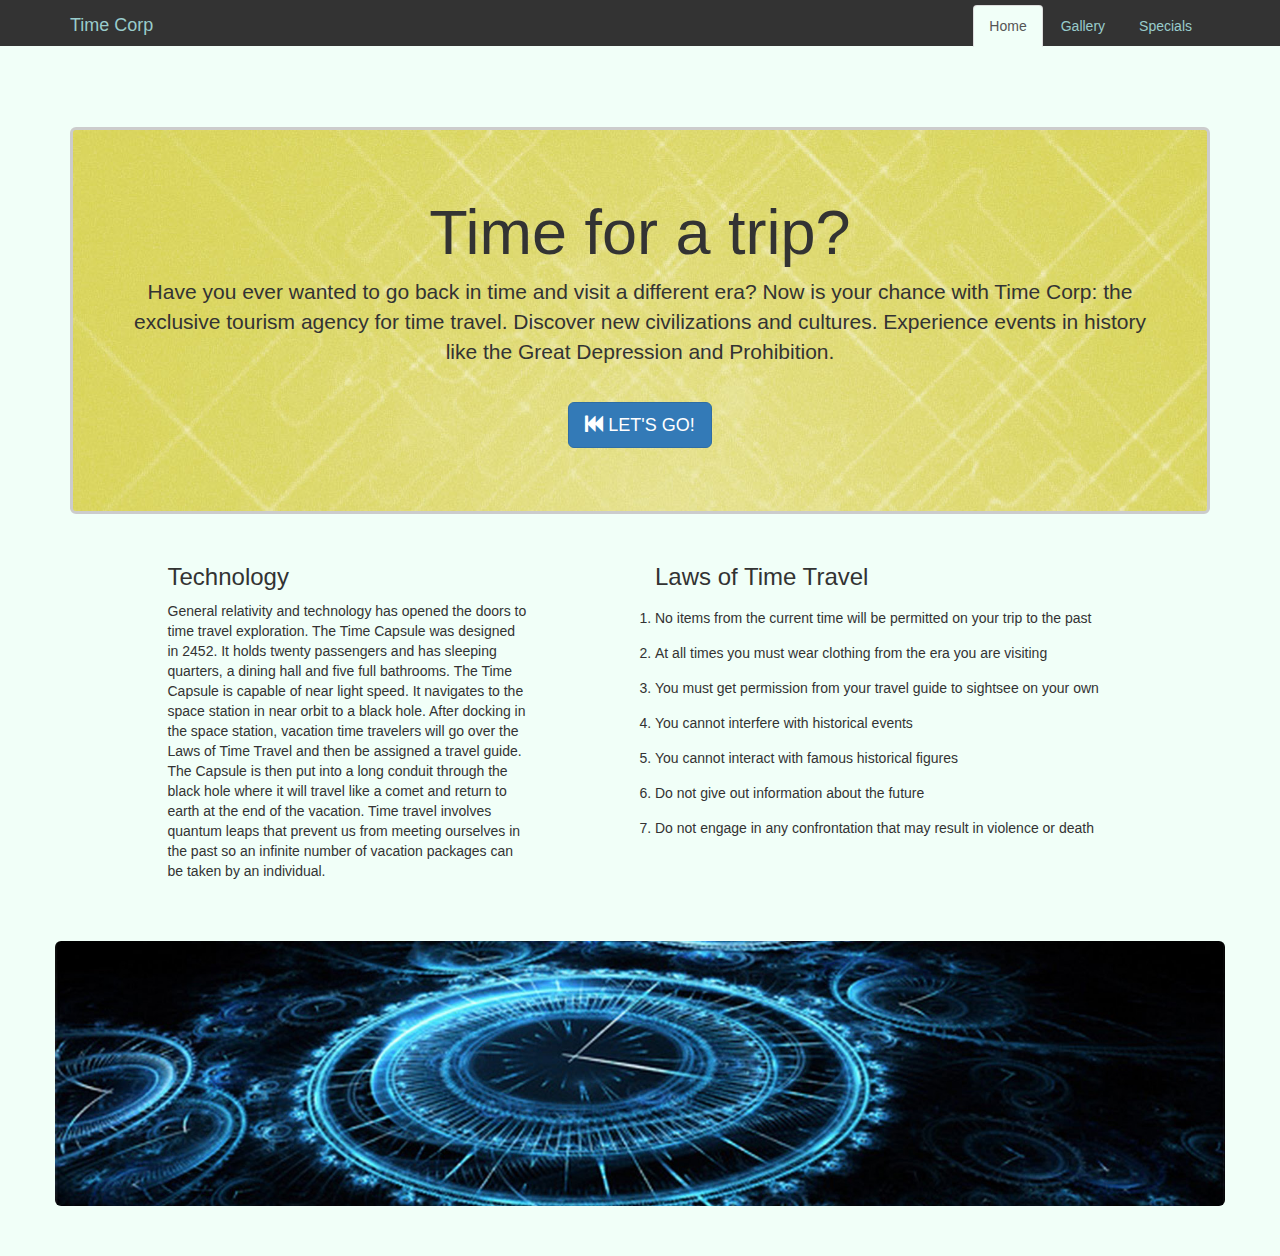
<file: index.html>
<!DOCTYPE html>
<html lang="en">
  <head>
    <meta charset="utf-8">
    <meta http-equiv="X-UA-Compatible" content="IE=edge">
    <meta name="viewport" content="width=device-width, initial-scale=1">
    <!-- The above 3 meta tags *must* come first in the head; any other head content must come *after* these tags -->
    <meta name="description" content="">
    <meta name="author" content="">
    <link rel="icon" href="../../favicon.ico">
  
    <title>Time Corp - Home</title>

    <!-- Bootstrap core CSS -->
    <link href="assets/css/bootstrap.min.css" rel="stylesheet">

    <!-- IE10 viewport hack for Surface/desktop Windows 8 bug -->
    <link href="assets/css/ie10-viewport-bug-workaround.css" rel="stylesheet">

    <!-- Custom styles for this template -->
    <link href="assets/css/custom.css" rel="stylesheet">
    
   <noscript><h5 style="text-align:center; color:red;">Please use a browser with JavaScript for full functionality</h5></noscript>
  </head>

  <body>

    <!-- Fixed navbar -->
    <nav class="navbar navbar-default navbar-fixed-top">
    	<div class="container">
        	<div class="navbar-header">
            	<button type="button" class="navbar-toggle collapsed" data-toggle="collapse" data-target="#navbar" aria-expanded="false" aria-controls="navbar">
            		<span class="sr-only">Toggle navigation</span>
            		<span class="icon-bar"></span>
            		<span class="icon-bar"></span>
            		<span class="icon-bar"></span>
          		</button>
          		<a class="navbar-brand" href="#">Time Corp</a>
        	</div>
            <div id="navbar" class="navbar-collapse collapse pull-right">
				<ul class="nav nav-tabs">
  					<li class="active"><a href="#">Home</a></li>
        			<li><a href="gallery.html">Gallery</a></li>
					<li><a href="specials.html">Specials</a></li>
				</ul>
    		</div>
    	</div>
	</nav>

    <div class="container">

      <!-- Main component for a primary marketing message or call to action -->
      <div class="jumbotron">
        <h1>Time for a trip?</h1>
    	<p>Have you ever wanted to go back in time and visit a different era? Now is your chance with Time Corp: the exclusive tourism agency for time travel. Discover new civilizations and cultures. Experience events in history like the Great Depression and Prohibition. </p><br/>
		<p>
   			<a class="btn btn-lg btn-primary" href="specials.html" role="button"><span class="glyphicon glyphicon-fast-backward"></span> LET'S GO! </a>
		</p>
	</div>
	<div class="row">
      	<div class="col-sm-offset-1 col-md-4">
        	<h3>Technology</h3>
            <p>General relativity and technology has opened the doors to time travel exploration. The Time Capsule was designed in 2452. It holds twenty passengers and has sleeping quarters, a dining hall and five full bathrooms. The Time Capsule is capable of near light speed. It navigates to the space station in near orbit to a black hole. After docking in the space station, vacation time travelers will go over the Laws of Time Travel and then be assigned a travel guide. The Capsule is then put into a long conduit through the black hole where it will travel like a comet and return to earth at the end of the vacation. Time travel involves quantum leaps that prevent us from meeting ourselves in the past so an infinite number of vacation packages can be taken by an individual.</p>
		</div>
      	<div class="col-sm-offset-1 col-md-6">
        	<h3>Laws of Time Travel</h3>
            <ol class="laws">
            	<li> No items from the current time will be permitted on your trip to the past</li>
        		<li> At all times you must wear clothing from the era you are visiting</li>
        		<li> You must get permission from your travel guide to sightsee on your own</li>
        		<li> You cannot interfere with historical events</li>
        		<li> You cannot interact with famous historical figures</li>
        		<li> Do not give out information about the future</li>
        		<li> Do not engage in any confrontation that may result in violence or death</li>
        	</ol>
		</div>
  	</div>
	<div class="row" id="home-image">
    	<img class="img-responsive img-rounded" src="assets/img/ttravel.jpg" alt="time-travel" />
    </div>
        	

    </div> <!-- /container -->


    <!-- Bootstrap core JavaScript
    ================================================== -->
    <!-- Placed at the end of the document so the pages load faster -->
    <script src="https://ajax.googleapis.com/ajax/libs/jquery/1.11.3/jquery.min.js"></script>
    <script>window.jQuery || document.write('<script src="../../assets/js/vendor/jquery.min.js"><\/script>')</script>
    <script src="assets/js/bootstrap.min.js"></script>
    <!-- IE10 viewport hack for Surface/desktop Windows 8 bug -->
    <script src="assets/js/ie10-viewport-bug-workaround.js"></script>
  </body>
</html>
</file>
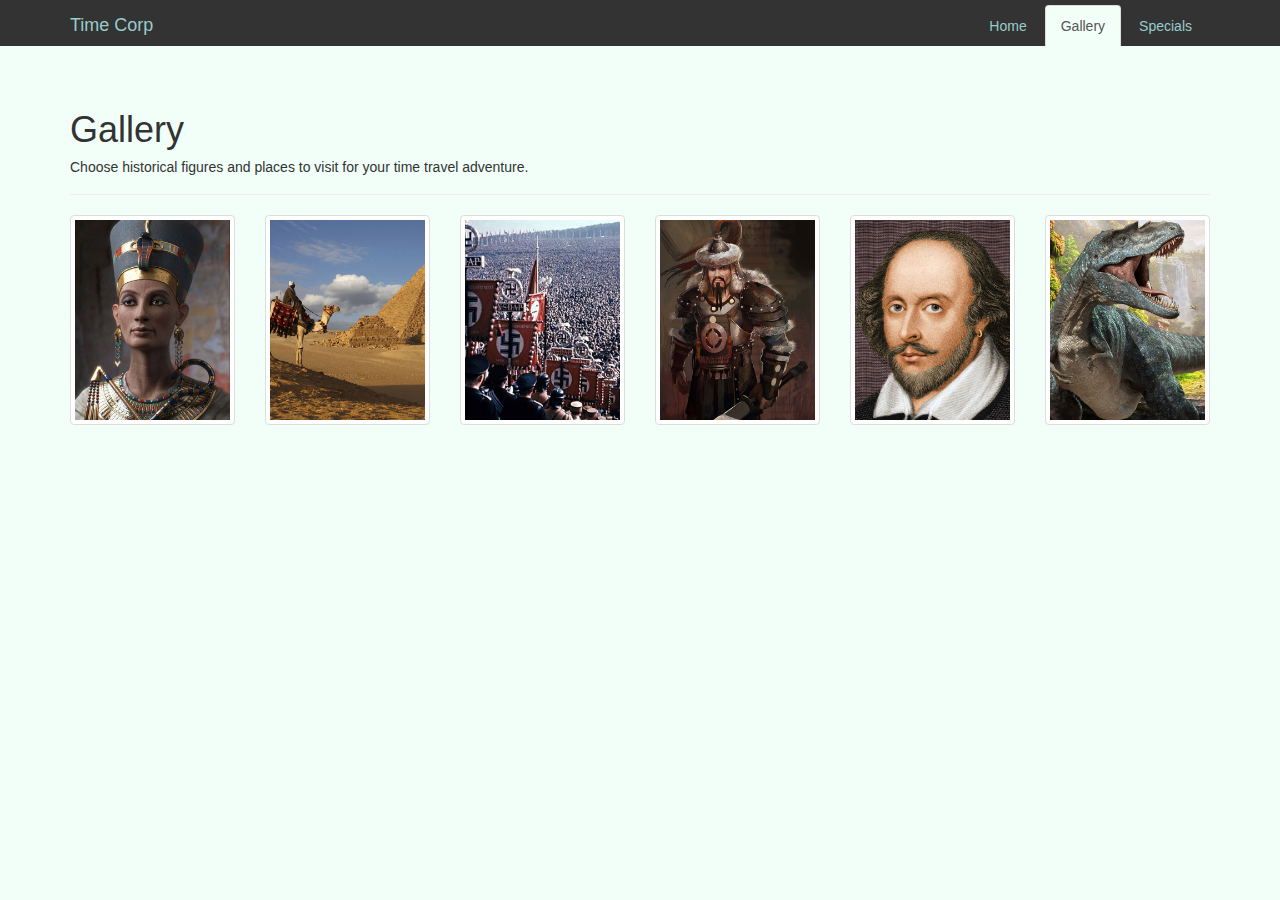
<file: gallery.html>
<!DOCTYPE html>
<html lang="en">
  <head>
    <meta charset="utf-8">
    <meta http-equiv="X-UA-Compatible" content="IE=edge">
    <meta name="viewport" content="width=device-width, initial-scale=1">
    <!-- The above 3 meta tags *must* come first in the head; any other head content must come *after* these tags -->
    <meta name="description" content="">
    <meta name="author" content="">
    <link rel="icon" href="../../favicon.ico">

    <title>Time Corp - Gallery</title>

    <!-- Bootstrap core CSS -->
    <link href="assets/css/bootstrap.min.css" rel="stylesheet">

    <!-- IE10 viewport hack for Surface/desktop Windows 8 bug -->
    <link href="assets/css/ie10-viewport-bug-workaround.css" rel="stylesheet">

    <!-- Custom styles for this template -->
    <link href="assets/css/custom.css" rel="stylesheet">
    
    <noscript><h5 style="text-align:center; color:red;">Please use a browser with JavaScript for full functionality</h5></noscript>
  </head>

  <body>

    <!-- Fixed navbar -->
    <nav class="navbar navbar-default navbar-fixed-top">
    	<div class="container">
        	<div class="navbar-header">
            	<button type="button" class="navbar-toggle collapsed" data-toggle="collapse" data-target="#navbar" aria-expanded="false" aria-controls="navbar">
            		<span class="sr-only">Toggle navigation</span>
            		<span class="icon-bar"></span>
            		<span class="icon-bar"></span>
            		<span class="icon-bar"></span>
          		</button>
          		<a class="navbar-brand" href="index.html">Time Corp</a>
        	</div>
            <div id="navbar" class="navbar-collapse collapse pull-right">
				<ul class="nav nav-tabs">
  					<li><a href="index.html">Home</a></li>
        			<li class="active"><a href="gallery.html">Gallery</a></li>
					<li><a href="specials.html">Specials</a></li>
				</ul>
    		</div>
    	</div>
	</nav>
    
	<div class="container">
		<div class="row">
    		<div class="col-lg-12">
            	<div class="page-header">
                	<h1>Gallery</h1>
                		<h5>Choose historical figures and places to visit for your time travel adventure.</h5>
            	</div>
            </div>
            <hr/>
            <!-- Image #1 -->
            <div class="col-sm-2 thumb">
                <a class="thumbnail" href="#cleopatra" data-toggle="modal" >
                    <img class="img-responsive" src="assets/img/cleopatra.jpg" alt="">
                </a>
            </div>
    		<div class="modal fade" id="cleopatra">
            	<div class="modal-dialog">
                	<div class="modal-content">
            			<div class="modal-header">
        					<button type="button" class="close" data-dismiss="modal">&times;</button>
        					<h4 class="modal-title">Cleopatra</h4>
      					</div>
                    	<div class="modal-body">
    						<img src="assets/img/cleopatra.jpg" class="img-responsive img-rounded center-block" alt="cleopatra" />
    					</div>   
          			</div>      
            	</div>
         	</div>
            
            <!-- Image #2 -->
            <div class="col-sm-2 thumb">
                <a class="thumbnail" href="#ancient-egypt" data-toggle="modal" >
                    <img class="img-responsive" src="assets/img/ancient-egypt.jpg" alt="">
                </a>
            </div>
    		<div class="modal fade" id="ancient-egypt">
            	<div class="modal-dialog">
                	<div class="modal-content">
            			<div class="modal-header">
        					<button type="button" class="close" data-dismiss="modal">&times;</button>
        					<h4 class="modal-title">Ancient Egypt</h4>
      					</div>
                    	<div class="modal-body">
    						<img src="assets/img/ancient-egypt.jpg" class="img-responsive img-rounded center-block" alt="ancient-egypt" />
    					</div>   
          			</div>      
            	</div>
         	</div>
 
            <!-- Image #3 -->
            <div class="col-sm-2 thumb">
                <a class="thumbnail" href="#nazis" data-toggle="modal" >
                    <img class="img-responsive" src="assets/img/nazis.jpg" alt="">
                </a>
            </div>
    		<div class="modal fade" id="nazis">
            	<div class="modal-dialog">
                	<div class="modal-content">
            			<div class="modal-header">
        					<button type="button" class="close" data-dismiss="modal">&times;</button>
        					<h4 class="modal-title">World War II</h4>
      					</div>
                    	<div class="modal-body">
    						<img src="assets/img/nazis.jpg" class="img-responsive img-rounded center-block" alt="nazis" />
    					</div>   
          			</div>      
            	</div>
         	</div> 

            <!-- Image #4 -->
            <div class="col-sm-2 thumb">
                <a class="thumbnail" href="#genghiskhan" data-toggle="modal" >
                    <img class="img-responsive" src="assets/img/genghiskhan.jpg" alt="">
                </a>
            </div>
    		<div class="modal fade" id="genghiskhan">
            	<div class="modal-dialog">
                	<div class="modal-content">
            			<div class="modal-header">
        					<button type="button" class="close" data-dismiss="modal">&times;</button>
        					<h4 class="modal-title">Genghis Khan</h4>
      					</div>
                    	<div class="modal-body">
    						<img src="assets/img/genghiskhan.jpg" class="img-responsive img-rounded center-block" alt="genghiskhan" />
    					</div>   
          			</div>      
            	</div>
         	</div> 
            
            <!-- Image #5 -->
            <div class="col-sm-2 thumb">
                <a class="thumbnail" href="#shakespeare" data-toggle="modal" >
                    <img class="img-responsive" src="assets/img/shakespeare.jpg" alt="">
                </a>
            </div>
    		<div class="modal fade" id="shakespeare">
            	<div class="modal-dialog">
                	<div class="modal-content">
            			<div class="modal-header">
        					<button type="button" class="close" data-dismiss="modal">&times;</button>
        					<h4 class="modal-title">William Shakespeare</h4>
      					</div>
                    	<div class="modal-body">
    						<img src="assets/img/shakespeare.jpg" class="img-responsive img-rounded center-block" alt="shakespeare" />
    					</div>   
          			</div>      
            	</div>
         	</div>
            
            <!-- Image #6 -->
            <div class="col-sm-2 thumb">
                <a class="thumbnail" href="#dinosaur" data-toggle="modal" >
                    <img class="img-responsive" src="assets/img/dinosaur.jpg" alt="">
                </a>
            </div>
    		<div class="modal fade" id="dinosaur">
            	<div class="modal-dialog">
                	<div class="modal-content">
            			<div class="modal-header">
        					<button type="button" class="close" data-dismiss="modal">&times;</button>
        					<h4 class="modal-title">Era of the Dinosaurs</h4>
      					</div>
                    	<div class="modal-body">
    						<img src="assets/img/dinosaur.jpg" class="img-responsive img-rounded center-block" alt="shakespeare" />
    					</div>   
          			</div>      
            	</div>
         	</div>
            
       </div>

    </div> <!-- /container -->
    



    <!-- Bootstrap core JavaScript
    ================================================== -->
    <!-- Placed at the end of the document so the pages load faster -->
    <script src="https://ajax.googleapis.com/ajax/libs/jquery/1.11.3/jquery.min.js"></script>
    <script>window.jQuery || document.write('<script src="../../assets/js/vendor/jquery.min.js"><\/script>')</script>
    <script src="assets/js/bootstrap.min.js"></script>
    <!-- IE10 viewport hack for Surface/desktop Windows 8 bug -->
    <script src="assets/js/ie10-viewport-bug-workaround.js"></script>
  </body>
</html>
</file>
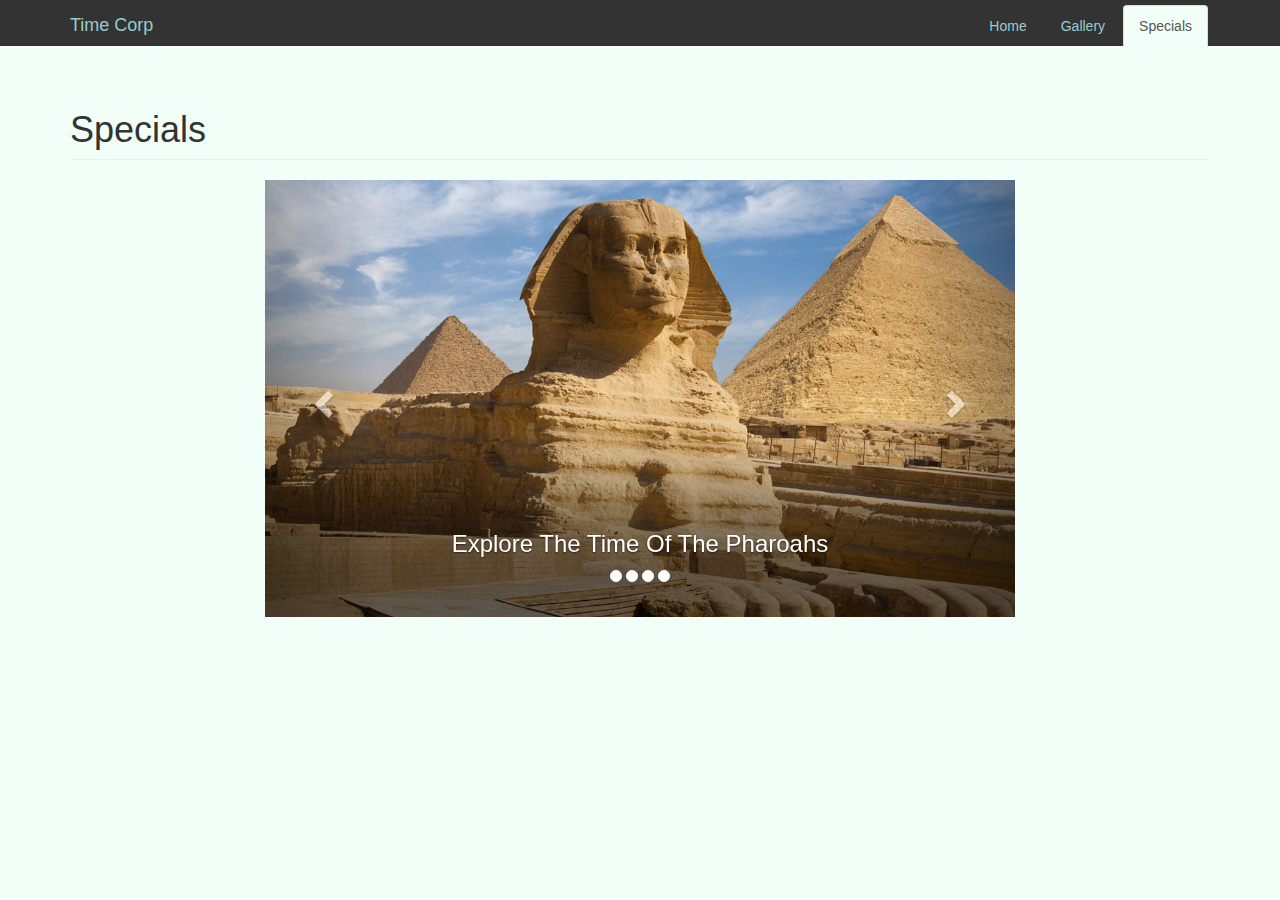
<file: specials.html>
<!DOCTYPE html>
<html lang="en">
  <head>
    <meta charset="utf-8">
    <meta http-equiv="X-UA-Compatible" content="IE=edge">
    <meta name="viewport" content="width=device-width, initial-scale=1">
    <!-- The above 3 meta tags *must* come first in the head; any other head content must come *after* these tags -->
    <meta name="description" content="">
    <meta name="author" content="">
    <link rel="icon" href="../../favicon.ico">

    <title>Time Corp - Specials</title>

    <!-- Bootstrap core CSS -->
    <link href="assets/css/bootstrap.min.css" rel="stylesheet">

    <!-- IE10 viewport hack for Surface/desktop Windows 8 bug -->
    <link href="assets/css/ie10-viewport-bug-workaround.css" rel="stylesheet">

    <!-- Custom styles for this template -->
    <link href="assets/css/custom.css" rel="stylesheet">
    
    <noscript><h5 style="text-align:center; color:red;">Please use a browser with JavaScript for full functionality</h5></noscript>
  </head>

  <body>

    <!-- Fixed navbar -->
    <nav class="navbar navbar-default navbar-fixed-top">
    	<div class="container">
        	<div class="navbar-header">
            	<button type="button" class="navbar-toggle collapsed" data-toggle="collapse" data-target="#navbar" aria-expanded="false" aria-controls="navbar">
            		<span class="sr-only">Toggle navigation</span>
            		<span class="icon-bar"></span>
            		<span class="icon-bar"></span>
            		<span class="icon-bar"></span>
          		</button>
          		<a class="navbar-brand" href="index.html">Time Corp</a>
        	</div>
            <div id="navbar" class="navbar-collapse collapse pull-right">
				<ul class="nav nav-tabs">
  					<li><a href="index.html">Home</a></li>
        			<li><a href="gallery.html">Gallery</a></li>
					<li class="active"><a href="specials.html">Specials</a></li>
				</ul>
    		</div>
    	</div>
	</nav>
    
	<div class="container">
		<div class="row">
    		<div class="col-lg-12">
        		<h1 class="page-header">Specials</h1>
            </div>
    	</div>
        
		<div class="row">
        	<div class=" col-sm-offset-2 col-lg-8">
    			<div id="carousel-example-generic" class="carousel slide" data-ride="carousel">
  					<!-- Indicators -->
					<ol class="carousel-indicators">
						<li data-target="#carousel-example-generic" data-slide-to="1" class="active"></li>
                        <li data-target="#carousel-example-generic" data-slide-to="2" class="active"></li>
                        <li data-target="#carousel-example-generic" data-slide-to="3" class="active"></li>
                        <li data-target="#carousel-example-generic" data-slide-to="4" class="active"></li>
					</ol>

  					<!-- Wrapper for slides -->
  					<div class="carousel-inner" role="listbox">
    					<div class="item active">
      						<img src="assets/img/carousel-egypt.jpg" class="center-block" alt="...">
      						<div class="carousel-caption">
          						<h3>Explore The Time Of The Pharoahs</h3>
      						</div>
    					</div>

    					<div class="item">
      						<img src="assets/img/carousel-hitler.jpg" class="center-block" alt="...">
      						<div class="carousel-caption">
          						<h3>Experience WWII</h3>
							</div>
    					</div>
    
    					<div class="item">
      						<img src="assets/img/carousel-gladiator.jpg" class="center-block" alt="...">
      						<div class="carousel-caption">
          						<h3>Watch The Gladiators Battle</h3>
      						</div>
    					</div>   
                        
                        
                  		<!-- Controls -->
						<a class="left carousel-control" href="#carousel-example-generic" role="button" data-slide="prev">
   							<span class="glyphicon glyphicon-chevron-left" aria-hidden="true"></span>
   							<span class="sr-only">Previous</span>
 						</a>
 						<a class="right carousel-control" href="#carousel-example-generic" role="button" data-slide="next">
 							<span class="glyphicon glyphicon-chevron-right" aria-hidden="true"></span>
  							<span class="sr-only">Next</span>
  						</a> 
  
 			 		</div><!-- /carousel-inner -->
      			</div><!-- /carousel-example-generic -->
         	</div><!-- /col-lg-12 -->
    	</div><!-- /row -->
	</div> <!-- /container -->
    



    <!-- Bootstrap core JavaScript
    ================================================== -->
    <!-- Placed at the end of the document so the pages load faster -->
    <script src="https://ajax.googleapis.com/ajax/libs/jquery/1.11.3/jquery.min.js"></script>
    <script>window.jQuery || document.write('<script src="../../assets/js/vendor/jquery.min.js"><\/script>')</script>
    <script src="assets/js/bootstrap.min.js"></script>
    <!-- IE10 viewport hack for Surface/desktop Windows 8 bug -->
    <script src="assets/js/ie10-viewport-bug-workaround.js"></script>
  </body>
</html>
</file>
<file: assets/css/ie10-viewport-bug-workaround.css>
@charset "UTF-8";
/* CSS Document */

@-webkit-viewport   { width: device-width; }
@-moz-viewport      { width: device-width; }
@-ms-viewport       { width: device-width; }
@-o-viewport        { width: device-width; }
@viewport           { width: device-width; }
</file>
<file: assets/css/custom.css>
@charset "UTF-8";
/* CSS Document */

body {
	background-color:#F1FFF8;
    padding-top: 70px;
}

#home-image {
	padding: 50px 0 50px 0;
}

.laws li {
	line-height: 2.5;
}

ol {
	padding: 0px;
}

.jumbotron {
	background-image:url(../img/techBG.jpg);
	border: medium solid #CCC;
	margin-top: 5%;
	text-align: center;
}

.modal img {
	max-height: 90%;
	max-width: 90%;
}

.nav>li>a {
	color: #9CC;
}

.nav>li>a:hover {
	background-color: #9CC;
	border-bottom: none;
	border-color: #000;
	color: #000;
}

.navbar {
	background-color: #333;
	border: none;
	min-height: 30px;
	padding-top: 5px;
}

.navbar-default .navbar-collapse, .navbar-default .navbar-form {
	border: none;
}

.nav-tabs>li.active>a {
	background-color: #F1FFF8;
}

.navbar-brand {
	height: 30px;
	padding-top:10px;
}

.navbar-default .navbar-brand {
	color: #9CC;
}

.nav-tabs {
	border: none;
}
</file>
